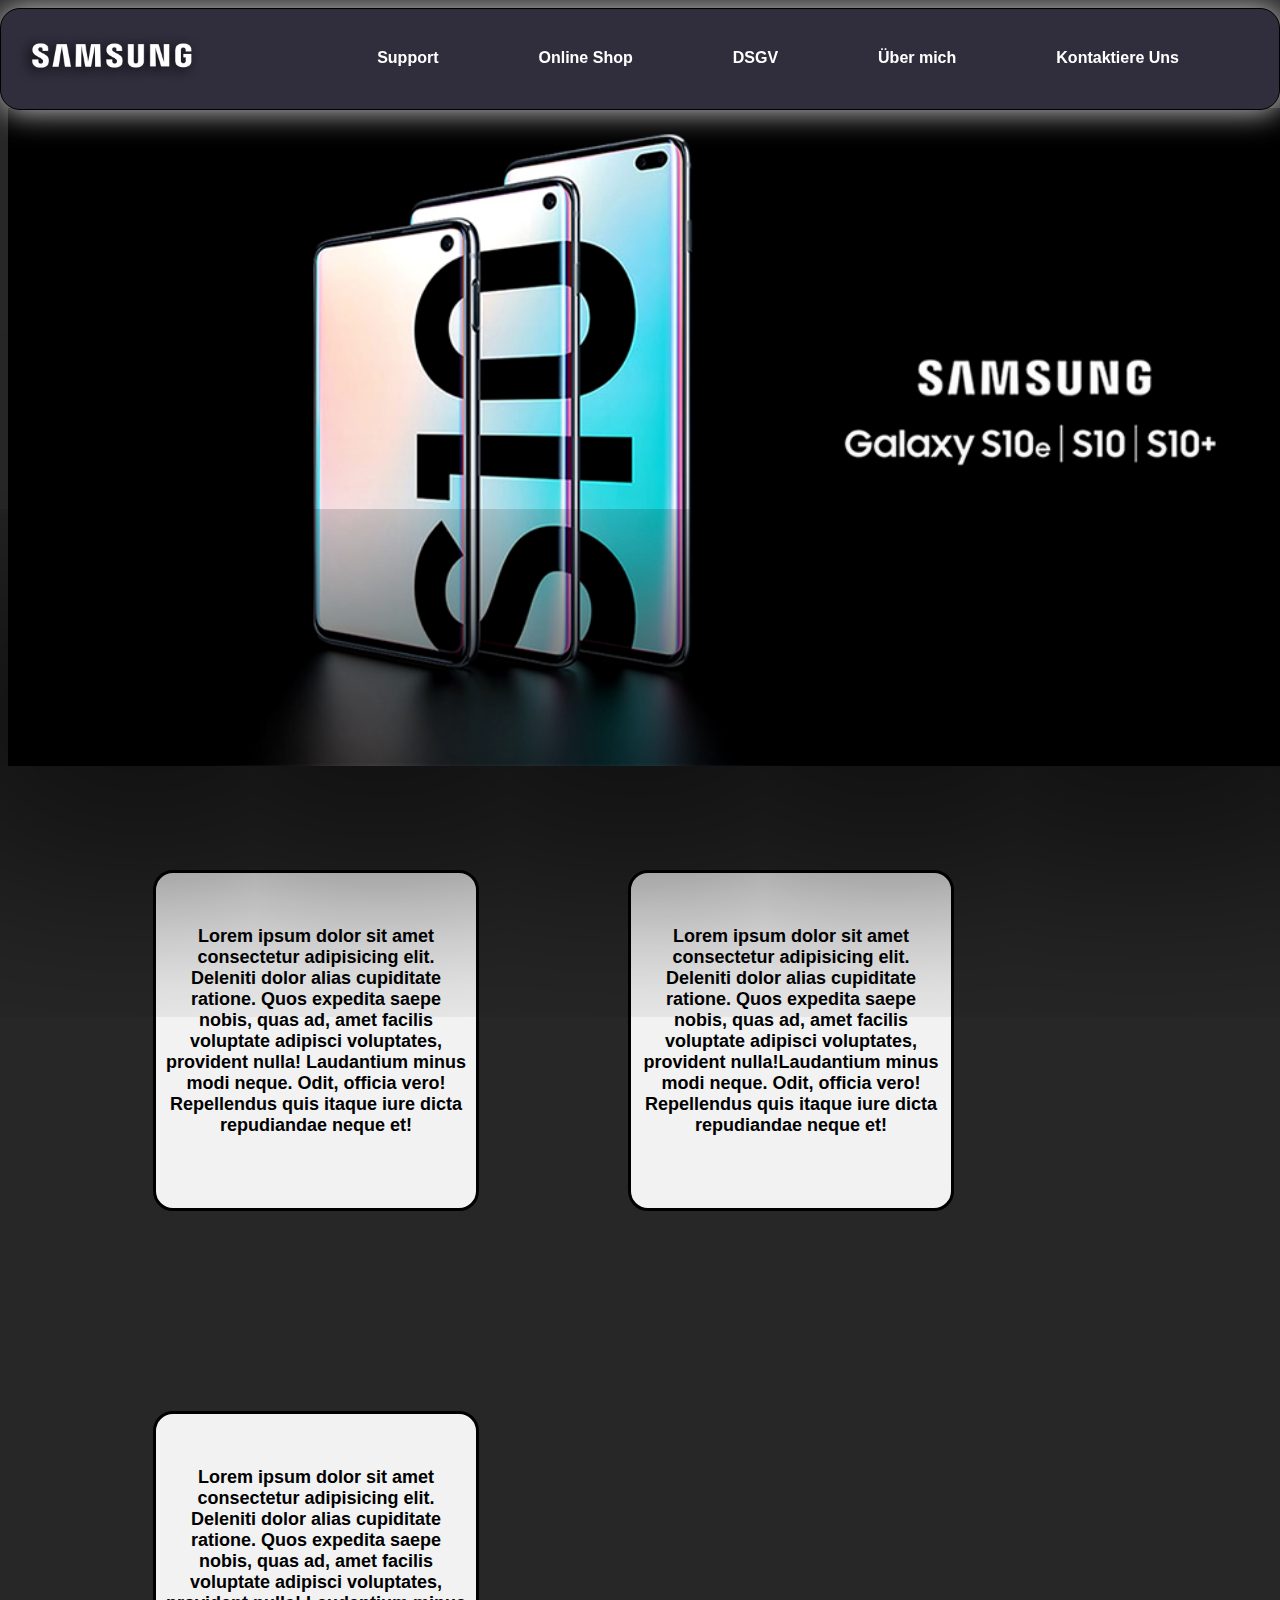
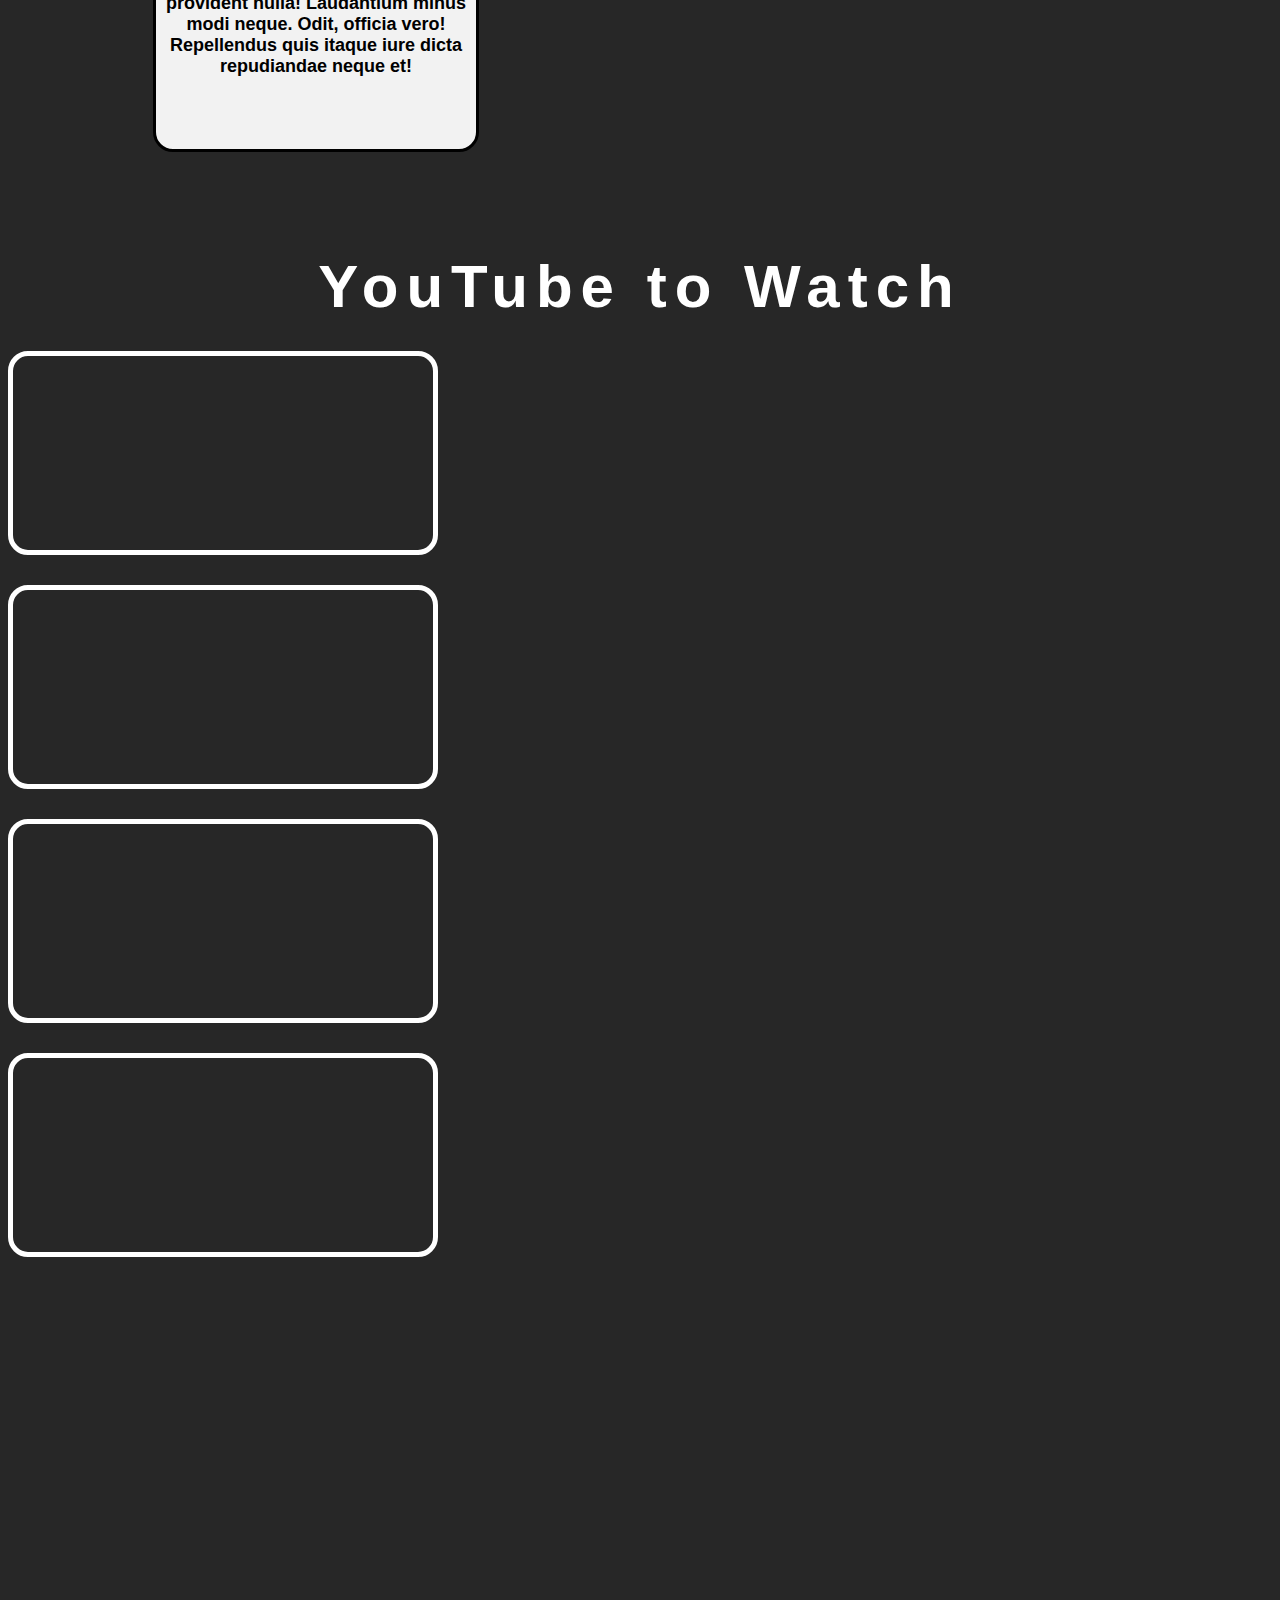
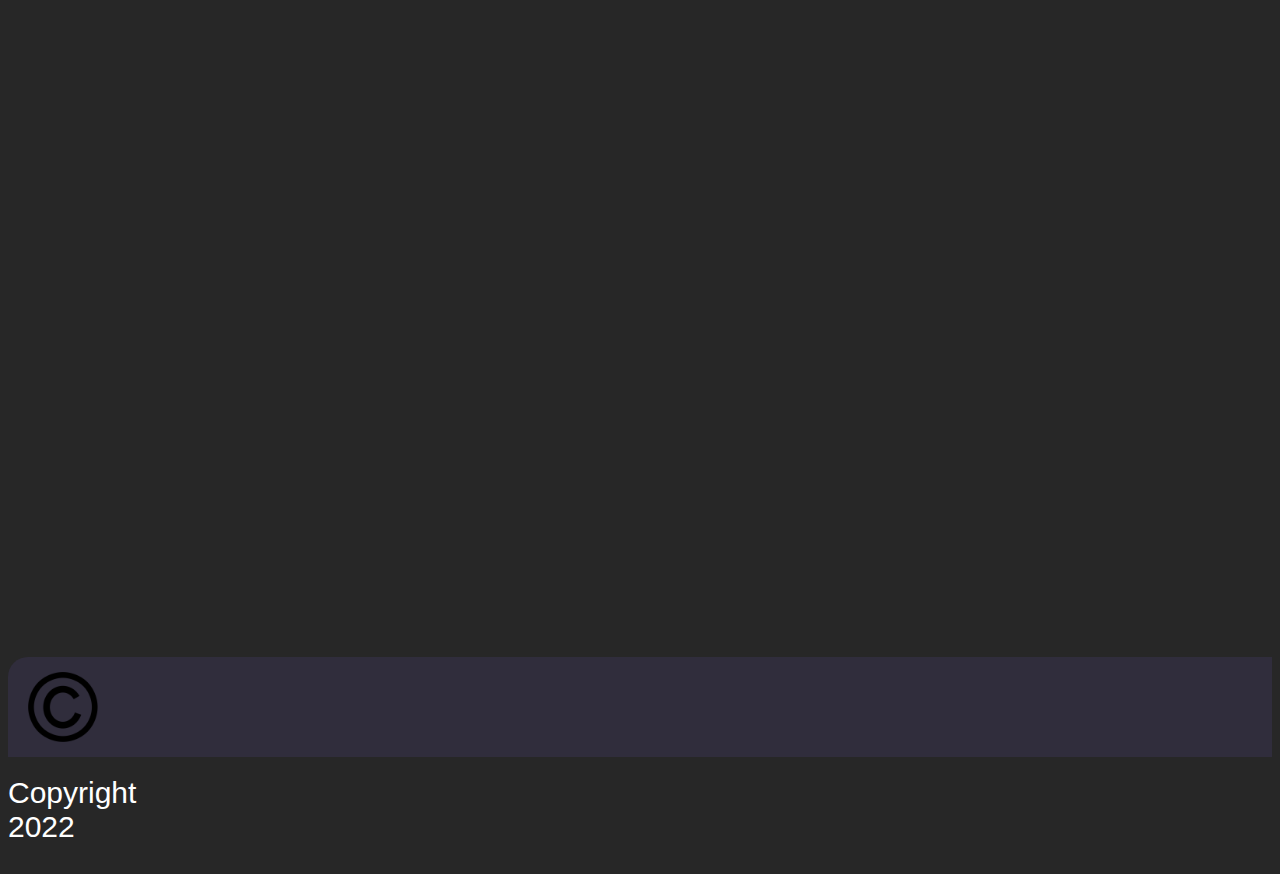
<file: index.html>
<!DOCTYPE html>
<html lang="en">

<head>
    <meta charset="UTF-8">
    <meta http-equiv="X-UA-Compatible" content="IE=edge">
    <meta name="viewport" content="width=device-width, initial-scale=1.0">
    <title>Document</title>
    <link rel="stylesheet" href="index.css">
</head>

<body>


    <div class="headerbox">
        <header class="header1">
            <img class="img1" src="logo5.webp" alt="">
            <a target="_blank" class="links" href="Contact.html">Kontaktiere Uns</a>
            <a target="_blank" class="links" href="https://utku.at">Über mich</a>
            <a target="_blank" class="links" href="">DSGV</a>
            <a target="_blank" class="links" href="">Online Shop</a>
            <a target="_blank" class="links" href="">Support</a>

        </header>
    </div>

    <div class="hero-section">
        <img class="hero" src="/hero2.jpg" alt="">
    </div>
    <div class="fade">

    </div>

    <div>
        <div class=" box4">

            <p>
                Lorem ipsum dolor sit amet consectetur adipisicing elit. Deleniti dolor alias cupiditate ratione. Quos expedita saepe nobis, quas ad, amet facilis voluptate adipisci voluptates, provident nulla! Laudantium minus modi neque. Odit, officia vero! Repellendus quis itaque iure dicta repudiandae neque et!
            </p>


        </div>


        <div class=" box4">

            <p>
                Lorem ipsum dolor sit amet consectetur adipisicing elit. Deleniti dolor alias cupiditate ratione. Quos expedita saepe nobis, quas ad, amet facilis voluptate adipisci voluptates, provident nulla!Laudantium minus modi neque. Odit, officia vero! Repellendus quis itaque iure dicta repudiandae neque et!

            </p>


        </div>


        <div class=" box4">
            <p>
                Lorem ipsum dolor sit amet consectetur adipisicing elit. Deleniti dolor alias cupiditate ratione. Quos expedita saepe nobis, quas ad, amet facilis voluptate adipisci voluptates, provident nulla! Laudantium minus modi neque. Odit, officia vero! Repellendus quis itaque iure dicta repudiandae neque et!

            </p>


        </div>
    </div>



<div class="Title2">
YouTube to Watch
</div>




<div class="middle-section">

    <iframe class="yt"  width="250" height="130" src="https://www.youtube.com/embed/PS6NphFS_YY" title="YouTube video player" frameborder="0" 
    allow="accelerometer; autoplay; clipboard-write; encrypted-media; gyroscope; picture-in-picture" allowfullscreen></iframe>

</div>

<div class="middle-section">

    <iframe class="yt" width="250" height="130" src="https://www.youtube.com/embed/UocjZP3Gzpw" title="YouTube video player" frameborder="0" 
    allow="accelerometer; autoplay; clipboard-write; encrypted-media; gyroscope; picture-in-picture" allowfullscreen></iframe>
</div>

<div class="middle-section">

    <iframe class="yt"  width="250" height="130" src="https://www.youtube.com/embed/Mv0qXHbZW4o" title="YouTube video player" frameborder="0" 
    allow="accelerometer; autoplay; clipboard-write; encrypted-media; gyroscope; picture-in-picture" allowfullscreen></iframe>

</div>

<div class="middle-section">

    <iframe class="yt"  width="250" height="130" src="https://www.youtube.com/embed/OV5zVTlE1S0" title="YouTube video player" frameborder="0" 
    allow="accelerometer; autoplay; clipboard-write; encrypted-media; gyroscope; picture-in-picture" allowfullscreen></iframe>

</div>






    <footer class="footer">
        <img class="logo8" src="/logo8.webp" alt="">
        <p class="p22">
            Copyright 2022
        </p>
    </footer>
</body>


</html>
</file>
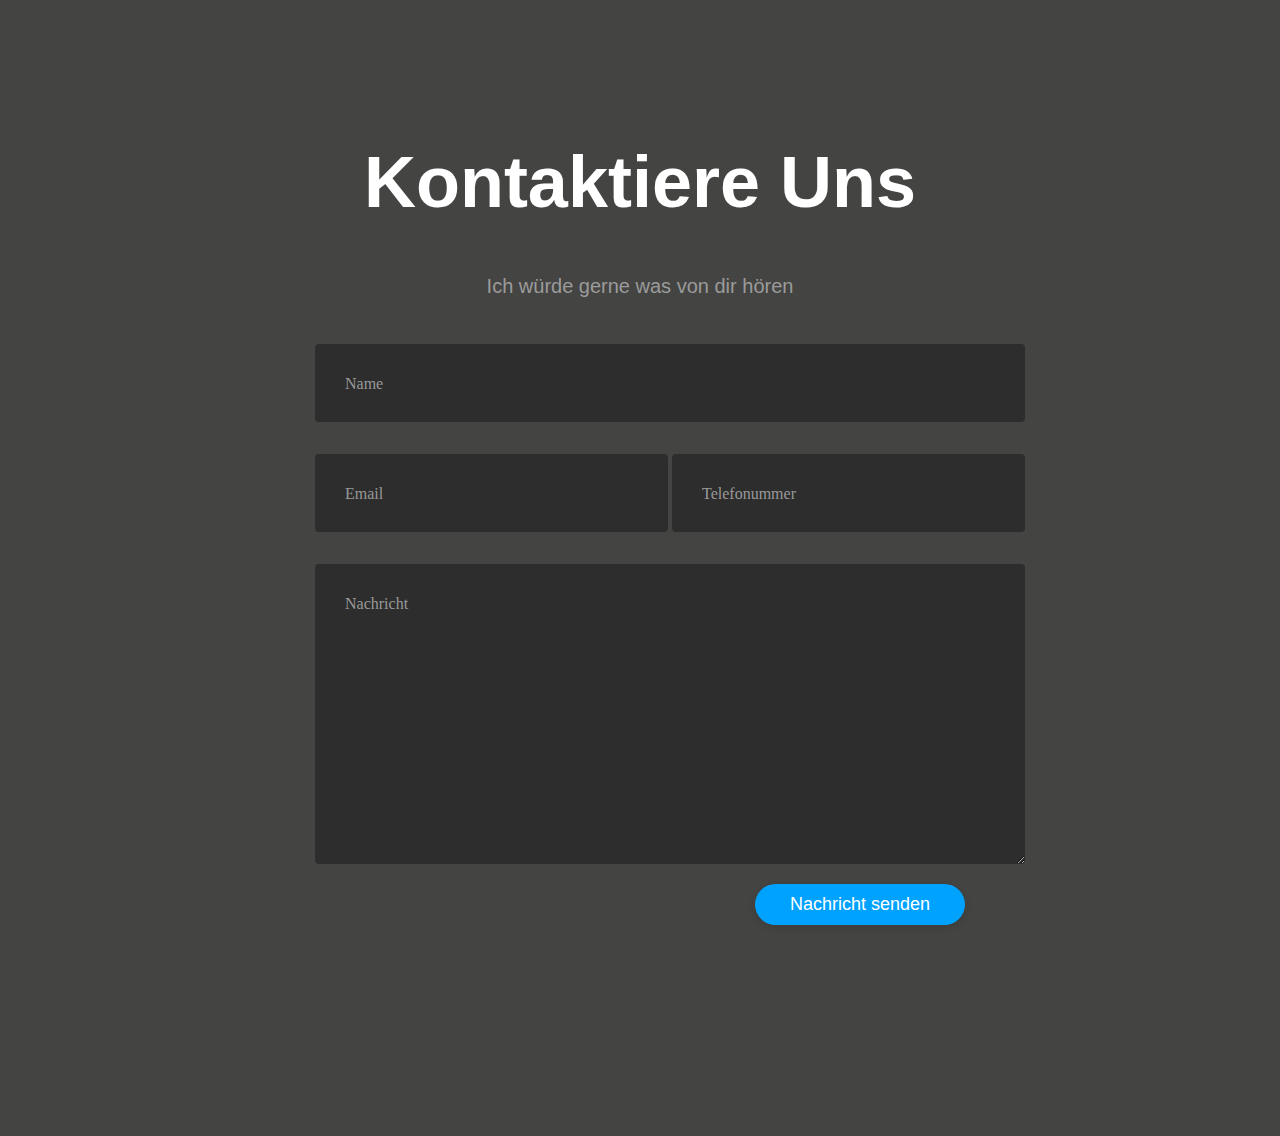
<file: Contact.html>
<!DOCTYPE html>
<html lang="en">

<head>
    <meta charset="UTF-8">
    <meta http-equiv="X-UA-Compatible" content="IE=edge">
    <meta name="viewport" content="width=device-width, initial-scale=1.0">
    <title>Document</title>
    <link rel="stylesheet" href="/Contact.css">
</head>

<body>


    <div class="container">
        <div class="row">
                <h1>Kontaktiere Uns</h1>
        </div>
        <div class="row">
                <h4 style="text-align:center">Ich würde gerne was von dir hören</h4>
        </div>
        <div class="row input-container">
                <div class="col-xs-12">
                    <div class="styled-input wide">
                        <input type="text" required />
                        <label>Name</label> 
                    </div>
                </div>
                <div class="col-md-6 col-sm-12">
                    <div class="styled-input">
                        <input type="text" required />
                        <label>Email</label> 
                    </div>
                </div>
                <div class="col-md-6 col-sm-12">
                    <div class="styled-input" style="float:right;">
                        <input type="text" required />
                        <label>Telefonummer</label> 
                    </div>
                </div>
                <div class="col-xs-12">
                    <div class="styled-input wide">
                        <textarea required></textarea>
                        <label>Nachricht</label>
                    </div>
                </div>
                <div class="col-xs-12">
                    <div class="btn-lrg submit-btn">Nachricht senden</div>
                </div>
        </div>
    </div>
    


</body>

</html>
</file>
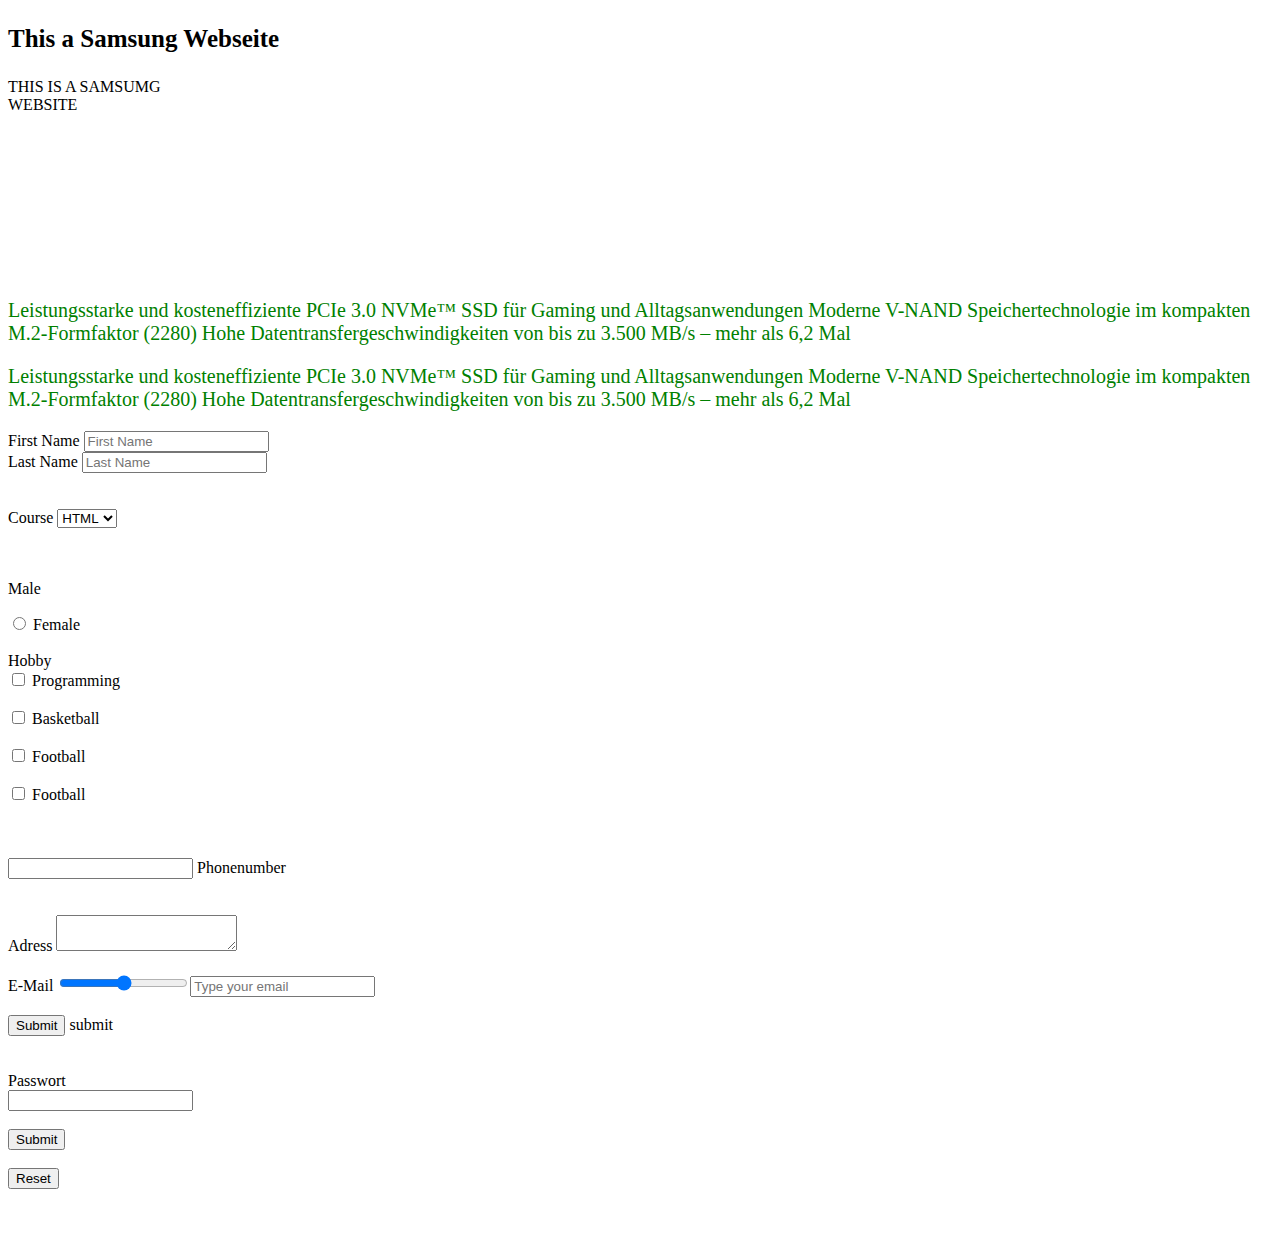
<file: Michael.html>
<!-- Let's style the document now: Give all the divs a margin of 5px.

The h1 element should have a text color blue.

Hide the span element that is the direct child of the div with the id of “third” keeping its space on the dom.

Hide the paragraph from a right class NOT keeping its space on the dom.

<!-- Give the image a width and height of 300px -->
<!DOCTYPE html>
<html lang="en">
<head>
    <meta charset="UTF-8">
    <meta http-equiv="X-UA-Compatible" content="IE=edge">
    <meta name="viewport" content="width=device-width, initial-scale=1.0">
    <title>Document</title>
    <link rel="stylesheet" href="/michaelStyle.css">
    <style>

        @keyframes blinking {
                0% {
                  background-color: #06c3d1;
                  border: 3px solid #666;
                }
                100% {
                  background-color: #270da6;
                  border: 3px solid #666;
                }
              }
              #blink {
                width: 200px;
                height: 200px;
                animation: blinking 1s infinite;
              }
        
        
        </style>


</head>
<body>
       
<!-- <div class ="Hintergrundbild" >
    <img class= "Staubwolke" src="OIP.jpg">
</div> -->

<h3 class="headline1">This a Samsung Webseite</h3>


<div id="blink">THIS IS A SAMSUMG WEBSITE</div> 
    <h4 class = "Titel" UTKU TURIK IST SUper> </h4>
    <div> <p class = "textline"> Leistungsstarke und kosteneffiziente PCIe 3.0 NVMe™ SSD für Gaming und Alltagsanwendungen
        Moderne V-NAND Speichertechnologie im kompakten M.2-Formfaktor (2280)
        Hohe Datentransfergeschwindigkeiten von bis zu 3.500 MB/s – mehr als 6,2 Mal</p> </div>


        <div> <p class = "textline"> Leistungsstarke und kosteneffiziente PCIe 3.0 NVMe™ SSD für Gaming und Alltagsanwendungen
            Moderne V-NAND Speichertechnologie im kompakten M.2-Formfaktor (2280)
            Hohe Datentransfergeschwindigkeiten von bis zu 3.500 MB/s – mehr als 6,2 Mal</p> </div>


    <form> 
        First Name <input type="text" placeholder="First Name"> </br>
        Last Name <input type="text" placeholder="Last Name"></br>
        <br></br>

    <div> Course <select name = "course">
        <option value ="HTML">HTML</option>
            <option value="CSS">CSS</option>
            <option value="MSQL">MSQL</option>
            <option value="audi">Audi</option>
        </select> </div>    
        <br></br>

        <div> <p class = "Gender" input type="radio" name="gender"> Male </p>
            <input type="radio" name="gender"> Female
        <br></br>  </div>   

     Hobby 
     <br><input type="checkbox" name="Programming "> Programming </br>
     <br><input type="checkbox" name="Basketball "> Basketball </br>
     <br><input type="checkbox" name="Football "> Football </br>
     <br><input type="checkbox" name="Football "> Football </br>
     <br></br>
     <br><input type="number" name="Phone "> Phonenumber </br>
     <br></br>

     Adress
     <textarea id = "adress" name="adress" row = 4 adress cols= 20></textarea>
     <!-- <br><input type="adress" name="adress "> adress </br> -->
     <br></br>

    E-Mail 
    <input type="range"><input type="email" placeholder="Type your email" required></br>
    <br><input type="submit" name="submit "> submit  </br>
    
    <br></br>
 Passwort
    <br><input type="password" name="password " required>   </br>
    <br><input type="submit" name="submit " required>  </br>
    <br><input type="reset" name="reset " required>   </br>

   

     <br></br>
</body>
</html>
</file>
<file: index.css>
.headerbox {
  border-radius: 20px;
  border-width: 1px;
  border-style: solid;
  position: fixed;
  right: 0px;
  left: 0px;
  height: 100px;
  background-color: rgb(48, 45, 60);
  box-shadow: 1px 1px 30px 1px rgb(201, 201, 201);
  z-index: 200;
}

body {
  background-color: rgb(39, 39, 39);
}

.img1 {
  max-width: 200px;
  max-height: 100px;
  margin-top: 15px;
  display: inline;
  margin-left: 10px;
}

.links {
  color: white;
  text-decoration: none;
  font-family: arial, roboto;
  font-weight: 900;
  float: right;
  margin-top: 40px;
  margin-right: 100px;
  transition: 0.8s;
}

.links:hover {
  color: rgb(82, 82, 255);
  transition: 0.4s;
  letter-spacing: 4px;
}

.hero {
  width: 1500px;
  margin-top: 100px;
}

.fade {
  box-shadow: 0 -50px 500px 100px rgb(0, 0, 0);
  width: 1500px;
  background-color: rgb(39, 39, 39);
  height: 0px;
  z-index: 1;
  position: absolute;
}

.box4 {
  max-width: 300px;
  max-height: 300px;
  background-color: rgb(242, 242, 242);
  margin-top: 100px;
  height: 300px;
  width: 300px;
  display: inline-block;
  margin-left: 145px;
  border-style: solid;
  border-radius: 20px;
  font-size: 18px;
  font-family: arial, roboto;
  font-weight: 600;
  text-align: center;
  padding-top: 35px;
  padding-left: 10px;
  padding-right: 10px;
  transition: 0.6s;
  border-width: 0ox;
  color: black;
  margin-bottom: 100px;
}

.box4:hover {
  padding-left: 40px;
  padding-right: 40px;
  padding-top: 70px;
  transition: 0.6s;
  box-shadow: 1px 1px 30px 1px rgb(25, 70, 193);
  color: rgb(25, 70, 193);
}

.logo8 {
  max-width: 70px;
  max-height: 70px;
  margin-top: 15px;
  margin-left: 20px;
  display: inline-block;
}

.footer {
  background-color: rgb(48, 45, 60);
  border-top-left-radius: 20px;
  border-top-left-radius: 20px;
  margin-top: 1000px;

  height: 100px;
}

.p22 {
  font-family: arial, roboto;
  font-size: 30px;
  color: white;
  float: right;
  margin-right: 1100px;
  font-weight: 300;
}

.yt {
  margin-left: 70px;
}

.middle-section {
  display: inline-block;
  margin-right: 800px;
  padding-right: 100px;
  margin-top: 30px;
  padding-top: 30px;
  padding-bottom: 30px;
  transition: 0.6s ;
  border-width: 5px;
  border-color: white;
  border-radius: 20px;
  border-style: solid;


}

.middle-section:hover {
  transition: 0.6s;

  box-shadow: 1px 1px 30px 5px rgb(25, 70, 193);
  margin-left: 100px;
}

.Title2 {
color: white;
font-size: 60px;
font-family: arial,roboto;
letter-spacing: 8px;
font-weight: 600;
text-align: center;
transition: 0.6s;



}



.Title2:hover {
letter-spacing: 15px;
transition: 0.4s;
color: rgb(25, 70, 193);



}
</file>
<file: Contact.css>
body {
    background-color: #444442;
    padding-top: 85px;
    padding-bottom: 800px;
}

h1 {
    font-family: 'Poppins', sans-serif, 'arial';
    font-weight: 600;
    font-size: 72px;
    color: white;
    text-align: center;
}

h4 {
    font-family: 'Roboto', sans-serif, 'arial';
    font-weight: 400;
    font-size: 20px;
    color: #9b9b9b;
    line-height: 1.5;
}

/* ///// inputs /////*/

input:focus ~ label, textarea:focus ~ label, input:valid ~ label, textarea:valid ~ label {
    font-size: 0.75em;
    color: #999;
    top: -5px;
    -webkit-transition: all 0.225s ease;
    transition: all 0.225s ease;
}

.styled-input {
    float: left;
    width: 293px;
    margin: 1rem 0;
    position: relative;
    border-radius: 4px;
}

@media only screen and (max-width: 768px){
    .styled-input {
        width:100%;
    }
}

.styled-input label {
    color: #999;
    padding: 1.3rem 30px 1rem 30px;
    position: absolute;
    top: 10px;
    left: 0;
    -webkit-transition: all 0.25s ease;
    transition: all 0.25s ease;
    pointer-events: none;
}

.styled-input.wide { 
    width: 650px;
    max-width: 100%;
}

input,
textarea {
    padding: 30px;
    border: 0;
    width: 100%;
    font-size: 1rem;
    background-color: #2d2d2d;
    color: white;
    border-radius: 4px;
}

input:focus,
textarea:focus { outline: 0; }

input:focus ~ span,
textarea:focus ~ span {
    width: 100%;
    -webkit-transition: all 0.075s ease;
    transition: all 0.075s ease;
}

textarea {
    width: 100%;
    min-height: 15em;
}

.input-container {
    width: 650px;
    max-width: 100%;
    margin: 20px auto 25px auto;
}

.submit-btn {
    float: right;
    padding: 10px 35px;
    border-radius: 60px;
    display: inline-block;
    background-color: #00a2ff;
    color: white;
    font-size: 18px;
    cursor: pointer;
    box-shadow: 0 2px 5px 0 rgba(0,0,0,0.06),
              0 2px 10px 0 rgba(0,0,0,0.07);
    -webkit-transition: all 300ms ease;
    transition: all 300ms ease;
    font-family: arial,roboto;
    
}

.submit-btn:hover {
    transform: translateY(1px);
    box-shadow: 0 1px 1px 0 rgba(0,0,0,0.10),
              0 1px 1px 0 rgba(0,0,0,0.09);
}

@media (max-width: 768px) {
    .submit-btn {
        width:100%;
        float: none;
        text-align:center;
    }
}

input[type=checkbox] + label {
  color: #ccc;
  font-style: italic;
} 

input[type=checkbox]:checked + label {
  color: #f00;
  font-style: normal;
}
</file>
<file: michaelStyle.css>
.headline1 {
    color: wihte;
    font-size: 25px;
}
.textline{
    color:green;
    font-size: 20px;

}
.blink {
  width: 220px;
  height: 50px;
  background-color: #342ab8;
  padding: 10px;
  text-align: center;
  line-height: 50px;
}
span {
  font-size: 26px;
  font-family: cursive;
  color: #fff;
  animation: blink 2s linear infinite;
}
@keyframes blink {
  0% {
    opacity: 0;
  }
  50% {
    opacity: .5;
  }
  100% {
    opacity: 1;
  }
} */

body {
    background-image: url("OIP.jpg");
    background-size: cover;
}
.course{
    backround color: red;
    

}
</file>
